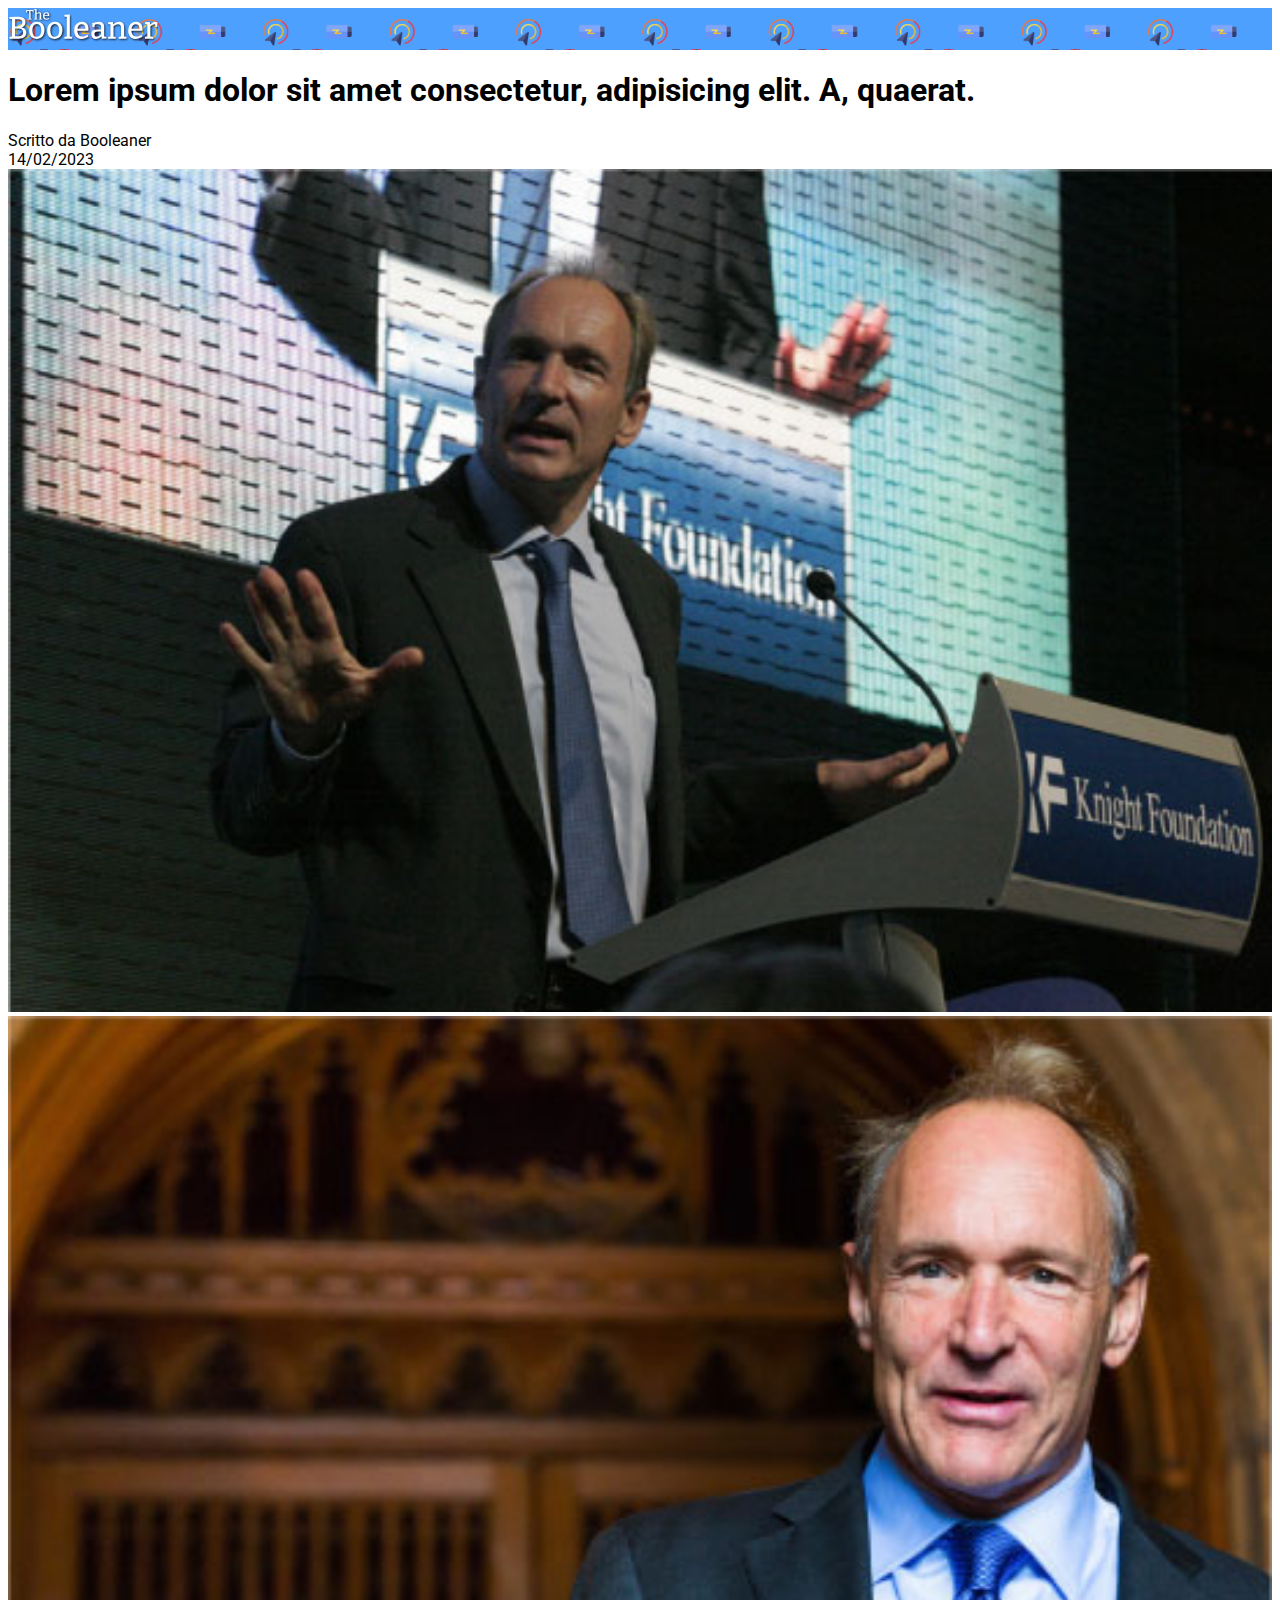
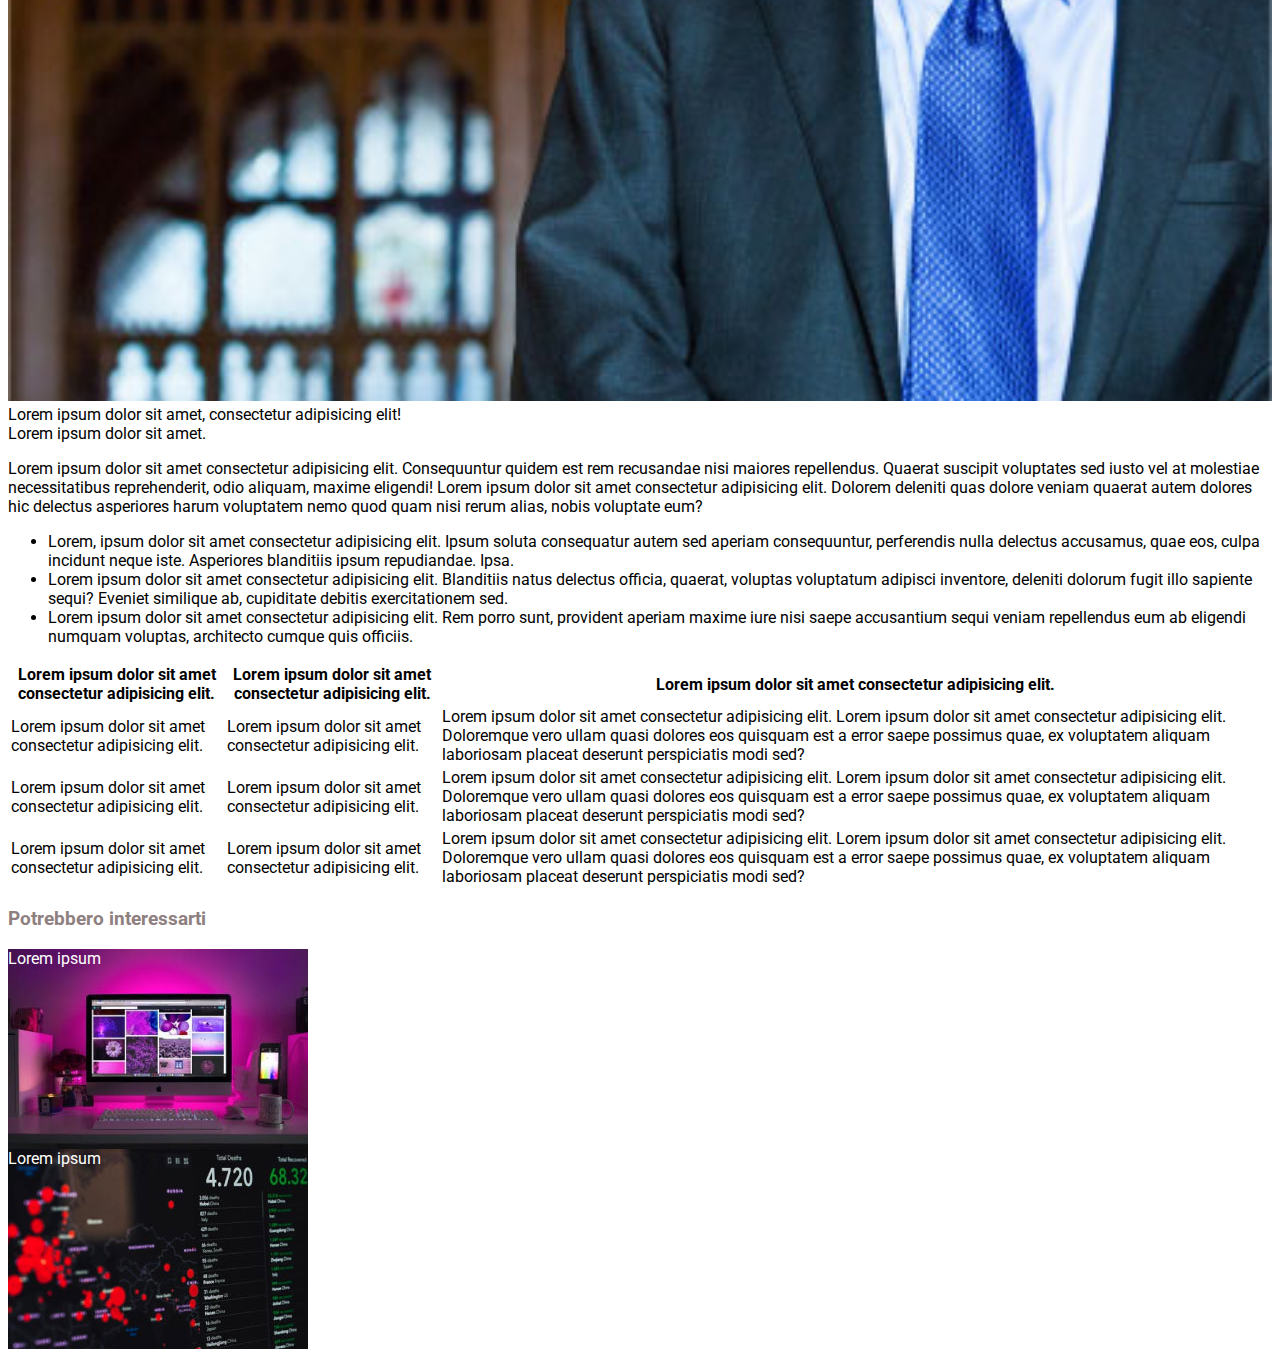
<file: index.html>
<!DOCTYPE html>
<html lang="en">
<head>
  <meta charset="UTF-8">
  <meta http-equiv="X-UA-Compatible" content="IE=edge">
  <meta name="viewport" content="width=device-width, initial-scale=1.0">

  <!-- Bootstrap -->
  <link href="https://cdn.jsdelivr.net/npm/bootstrap@5.3.1/dist/css/bootstrap.min.css" rel="stylesheet" integrity="sha384-4bw+/aepP/YC94hEpVNVgiZdgIC5+VKNBQNGCHeKRQN+PtmoHDEXuppvnDJzQIu9" crossorigin="anonymous">
  <script src="https://cdn.jsdelivr.net/npm/bootstrap@5.3.1/dist/js/bootstrap.bundle.min.js" integrity="sha384-HwwvtgBNo3bZJJLYd8oVXjrBZt8cqVSpeBNS5n7C8IVInixGAoxmnlMuBnhbgrkm" crossorigin="anonymous"></script>

  <!-- Google font -->
  <link rel="preconnect" href="https://fonts.googleapis.com">
  <link rel="preconnect" href="https://fonts.gstatic.com" crossorigin>
  <link href="https://fonts.googleapis.com/css2?family=Montserrat:wght@400;500&family=Open+Sans:wght@400;500&family=Roboto:wght@400;500&display=swap" rel="stylesheet">

  <!-- custom CSS -->
  <link rel="stylesheet" href="style.css">

  <title>Booleaner</title>
</head>
<body>

  <!-- header -->
  <header>
    <div class="container">
      <div class="logo py-3">
        <img src="img/logo.svg" alt="Logo">
      </div>
    </div>
  </header>
  <!-- /header -->

  <!-- main -->
  <main>
    <div class="container">
      <h1 class="my-3">Lorem ipsum dolor sit amet consectetur, adipisicing elit. A, quaerat.</h1>

      <span>Scritto da Booleaner</span>
      <br>
      <span>14/02/2023</span>

      <div class="row d-flex mt-3">
        <div class="col w50">
          <img src="img/tim-1.jpg" alt="Tim1">
        </div>

        <div class="col w50">
          <img src="img/tim-2.jpg" alt="Tim2">
        </div>
      </div>

      <span>Lorem ipsum dolor sit amet, consectetur adipisicing elit!</span>
      <br>
      <span>Lorem ipsum dolor sit amet.</span>

      <p class="mt-3 mb-0">Lorem ipsum dolor sit amet consectetur adipisicing elit. Consequuntur quidem est rem recusandae nisi maiores repellendus. Quaerat suscipit voluptates sed iusto vel at molestiae necessitatibus reprehenderit, odio aliquam, maxime eligendi! Lorem ipsum dolor sit amet consectetur adipisicing elit. Dolorem deleniti quas dolore veniam quaerat autem dolores hic delectus asperiores harum voluptatem nemo quod quam nisi rerum alias, nobis voluptate eum?</p>

      <ul class="my-3">
        <li>Lorem, ipsum dolor sit amet consectetur adipisicing elit. Ipsum soluta consequatur autem sed aperiam consequuntur, perferendis nulla delectus accusamus, quae eos, culpa incidunt neque iste. Asperiores blanditiis ipsum repudiandae. Ipsa.</li>
        <li>Lorem ipsum dolor sit amet consectetur adipisicing elit. Blanditiis natus delectus officia, quaerat, voluptas voluptatum adipisci inventore, deleniti dolorum fugit illo sapiente sequi? Eveniet similique ab, cupiditate debitis exercitationem sed.</li>
        <li>Lorem ipsum dolor sit amet consectetur adipisicing elit. Rem porro sunt, provident aperiam maxime iure nisi saepe accusantium sequi veniam repellendus eum ab eligendi numquam voluptas, architecto cumque quis officiis.</li>
      </ul>

      <table class="table table-bordered mb-0">
        <thead>
          <tr class="table-primary">
            <th>Lorem ipsum dolor sit amet consectetur adipisicing elit.</th>
            <th>Lorem ipsum dolor sit amet consectetur adipisicing elit.</th>
            <th class="w50">Lorem ipsum dolor sit amet consectetur adipisicing elit.</th>
          </tr>
        </thead>
  
        <tbody>
          <tr class="table-light">
            <td>Lorem ipsum dolor sit amet consectetur adipisicing elit.</td>
            <td>Lorem ipsum dolor sit amet consectetur adipisicing elit.</td>
            <td>Lorem ipsum dolor sit amet consectetur adipisicing elit. Lorem ipsum dolor sit amet consectetur adipisicing elit. Doloremque vero ullam quasi dolores eos quisquam est a error saepe possimus quae, ex voluptatem aliquam laboriosam placeat deserunt perspiciatis modi sed?</td>
          </tr>
  
          <tr class="table-primary">
            <td>Lorem ipsum dolor sit amet consectetur adipisicing elit.</td>
            <td>Lorem ipsum dolor sit amet consectetur adipisicing elit.</td>
            <td>Lorem ipsum dolor sit amet consectetur adipisicing elit. Lorem ipsum dolor sit amet consectetur adipisicing elit. Doloremque vero ullam quasi dolores eos quisquam est a error saepe possimus quae, ex voluptatem aliquam laboriosam placeat deserunt perspiciatis modi sed?</td>
          </tr>
  
          <tr class="table-light">
            <td>Lorem ipsum dolor sit amet consectetur adipisicing elit.</td>
            <td>Lorem ipsum dolor sit amet consectetur adipisicing elit.</td>
            <td>Lorem ipsum dolor sit amet consectetur adipisicing elit. Lorem ipsum dolor sit amet consectetur adipisicing elit. Doloremque vero ullam quasi dolores eos quisquam est a error saepe possimus quae, ex voluptatem aliquam laboriosam placeat deserunt perspiciatis modi sed?</td>
          </tr>
        </tbody>
      </table>
    </div>
  </main>
  <!-- /main -->

  <!-- footer -->
  <footer class="container py-3">
    <h3 class="mb-0">Potrebbero interessarti</h3>

    <div class="image-box mt-3" id="monitor">
      <span class="ms-3">Lorem ipsum</span>
    </div>

    <div class="image-box mt-3" id="grafico">
      <span class="ms-3">Lorem ipsum</span>
    </div>
  </footer>
  <!-- /footer -->

</body>
</html>
</file>
<file: style.css>
:root{
  --bg-header: #4ea0ff;
  --color-h3: #8f8080;
}

body{
  font-family: 'Roboto', Arial, Helvetica, sans-serif;
}

img{
  width: 100%;
  height: 100%;
  object-fit: cover;
}


/* header */
header{
  background-image: url(img/pattern.png);
  background-size: 20%;
  background-color: var(--bg-header);
}

header .logo{
  width: 150px;
}
/* /header */


/* footer */
footer h3{
  color: var(--color-h3);
}

footer .image-box{
  width: 300px;
  height: 200px;
  color: white;
}

#monitor{
  background-image: url('img/monitor.jpg');
}

#grafico{
  background-image: url('img/graph.jpg');
}
/* /footer */
</file>
